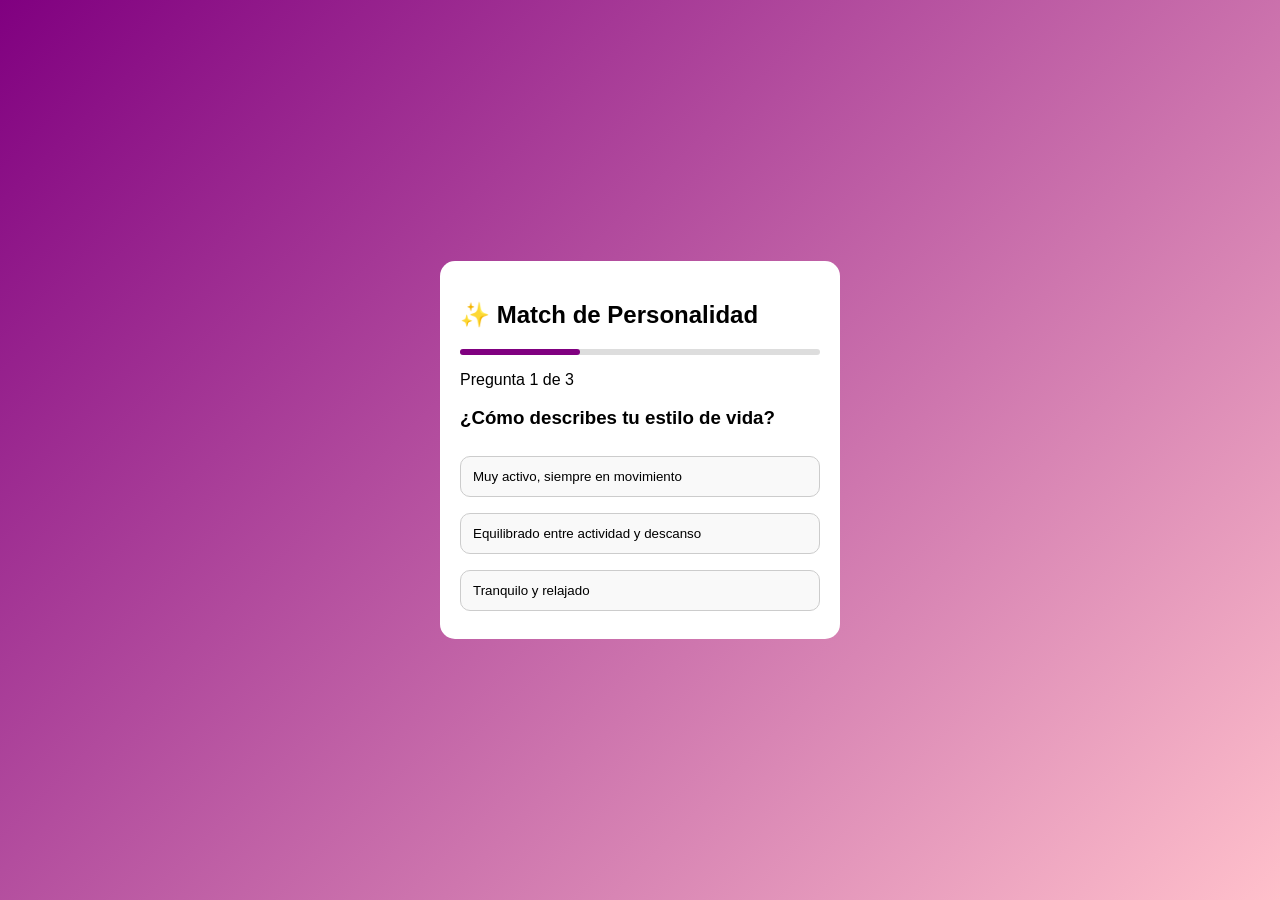
<file: Integrador Avance 2/PROTOTIPO/YourNextPet/quiz.html>
<!DOCTYPE html>
<html lang="es">
<head>
  <meta charset="UTF-8">
  <title>Quiz YourNextPet</title>
  <link rel="stylesheet" href="quiz.css">
</head>
<body>

<div class="container">
  <div class="card">

    <h2>✨ Match de Personalidad</h2>

    <!-- PROGRESO -->
    <div class="progress">
      <div class="bar" id="bar"></div>
    </div>

    <p id="numero">Pregunta 1 de 3</p>
    <h3 id="pregunta"></h3>

    <div id="opciones"></div>

  </div>
</div>

<script src="quiz.js"></script>
</body>
</html>
</file>
<file: Integrador Avance 2/PROTOTIPO/YourNextPet/quiz.css>
body {
  margin: 0;
  font-family: Arial;
  height: 100vh;
  display: flex;
  justify-content: center;
  align-items: center;
  background: linear-gradient(135deg, purple, pink);
}

.container {
  width: 400px;
}

.card {
  background: white;
  padding: 20px;
  border-radius: 15px;
}

.progress {
  height: 6px;
  background: #ddd;
  border-radius: 10px;
  margin: 10px 0;
}

.bar {
  height: 100%;
  width: 33%;
  background: purple;
  border-radius: 10px;
  transition: 0.3s;
}

button {
  width: 100%;
  padding: 12px;
  margin: 8px 0;
  border-radius: 10px;
  border: 1px solid #ccc;
  background: #f9f9f9;
  cursor: pointer;
  text-align: left;
}

button:hover {
  background: #eee;
}
</file>
